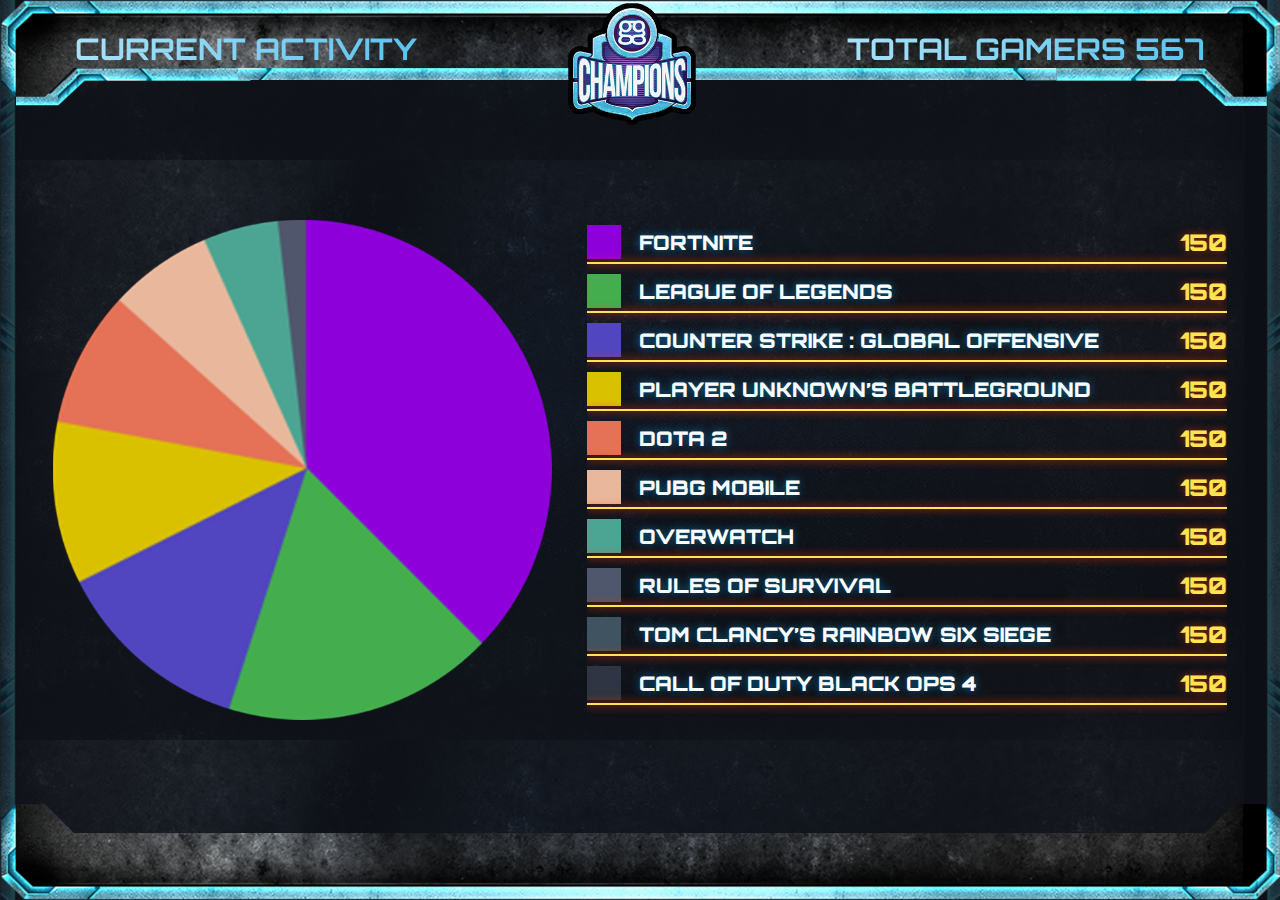
<file: index.html>
<!DOCTYPE html>
<html lang="en" dir="ltr">
  <head>
    <meta charset="utf-8">
    <title>slides</title>
    <meta name="viewport" content="width=device-width, initial-scale=1">
    <link rel="stylesheet" href="./styles.css">

    <style media="screen">
      body {
        margin: 0;
      }
    </style>
  </head>
  <body>
    <div class="slide">

      <div class="slide__top">

        <div class="slide__top-label slide__top-label_first">
          CURRENT ACTIVITY
        </div>
        <div class="slide__top-logo"></div>
        <div class="slide__top-label slide__top-label_second">
          TOTAL GAMERS 567
        </div>

      </div>

      <div class="slide__content">

        <img src="./images/graph.png" class="slide__graph"/>

        <ul class="slide__games-list">
          <li class="slide__game-item">

            <div class="slide__item-wrapper">
              <span class="slide__game-sq" style='background-color: #8e00da;'></span>
              <span class="slide__game-name">FORTNITE</span>
            </div>

            <span class="slide__game-points">150</span>

          </li>
          <li class="slide__game-item">

            <div class="slide__item-wrapper">
              <span class="slide__game-sq" style='background-color: #44ae4e;'></span>
              <span class="slide__game-name">LEAGUE OF LEGENDS</span>
            </div>

            <span class="slide__game-points">150</span>

          </li>
          <li class="slide__game-item">

            <div class="slide__item-wrapper">
              <span class="slide__game-sq" style='background-color: #5146bf;'></span>
              <span class="slide__game-name">COUNTER STRIKE : GLOBAL OFFENSIVE</span>
            </div>

            <span class="slide__game-points">150</span>

          </li>
          <li class="slide__game-item">

            <div class="slide__item-wrapper">
              <span class="slide__game-sq" style='background-color: #dac100;'></span>
              <span class="slide__game-name">PLAYER UNKNOWN’S BATTLEGROUND</span>
            </div>

            <span class="slide__game-points">150</span>

          </li>
          <li class="slide__game-item">

            <div class="slide__item-wrapper">
              <span class="slide__game-sq" style='background-color: #e57257;'></span>
              <span class="slide__game-name">DOTA 2</span>
            </div>

            <span class="slide__game-points">150</span>

          </li>
          <li class="slide__game-item">

            <div class="slide__item-wrapper">
              <span class="slide__game-sq" style='background-color: #e9b89c;'></span>
              <span class="slide__game-name">PUBG MOBILE</span>
            </div>

            <span class="slide__game-points">150</span>

          </li>
          <li class="slide__game-item">

            <div class="slide__item-wrapper">
              <span class="slide__game-sq" style='background-color: #4ca593;'></span>
              <span class="slide__game-name">OVERWATCH</span>
            </div>

            <span class="slide__game-points">150</span>

          </li>
          <li class="slide__game-item">

            <div class="slide__item-wrapper">
              <span class="slide__game-sq" style='background-color: #4f576c;'></span>
              <span class="slide__game-name">RULES OF SURVIVAL</span>
            </div>

            <span class="slide__game-points">150</span>

          </li>
          <li class="slide__game-item">

            <div class="slide__item-wrapper">
              <span class="slide__game-sq" style='background-color: #3f5460;'></span>
              <span class="slide__game-name">TOM CLANCY’S RAINBOW SIX SIEGE</span>
            </div>

            <span class="slide__game-points">150</span>

          </li>
          <li class="slide__game-item">

            <div class="slide__item-wrapper">
              <span class="slide__game-sq" style='background-color: #303543;'></span>
              <span class="slide__game-name">CALL OF DUTY BLACK OPS 4</span>
            </div>

            <span class="slide__game-points">150</span>

          </li>
        </ul>

      </div>

      <div class="slide__bottom"></div>
    </div>
  </body>
</html>
</file>
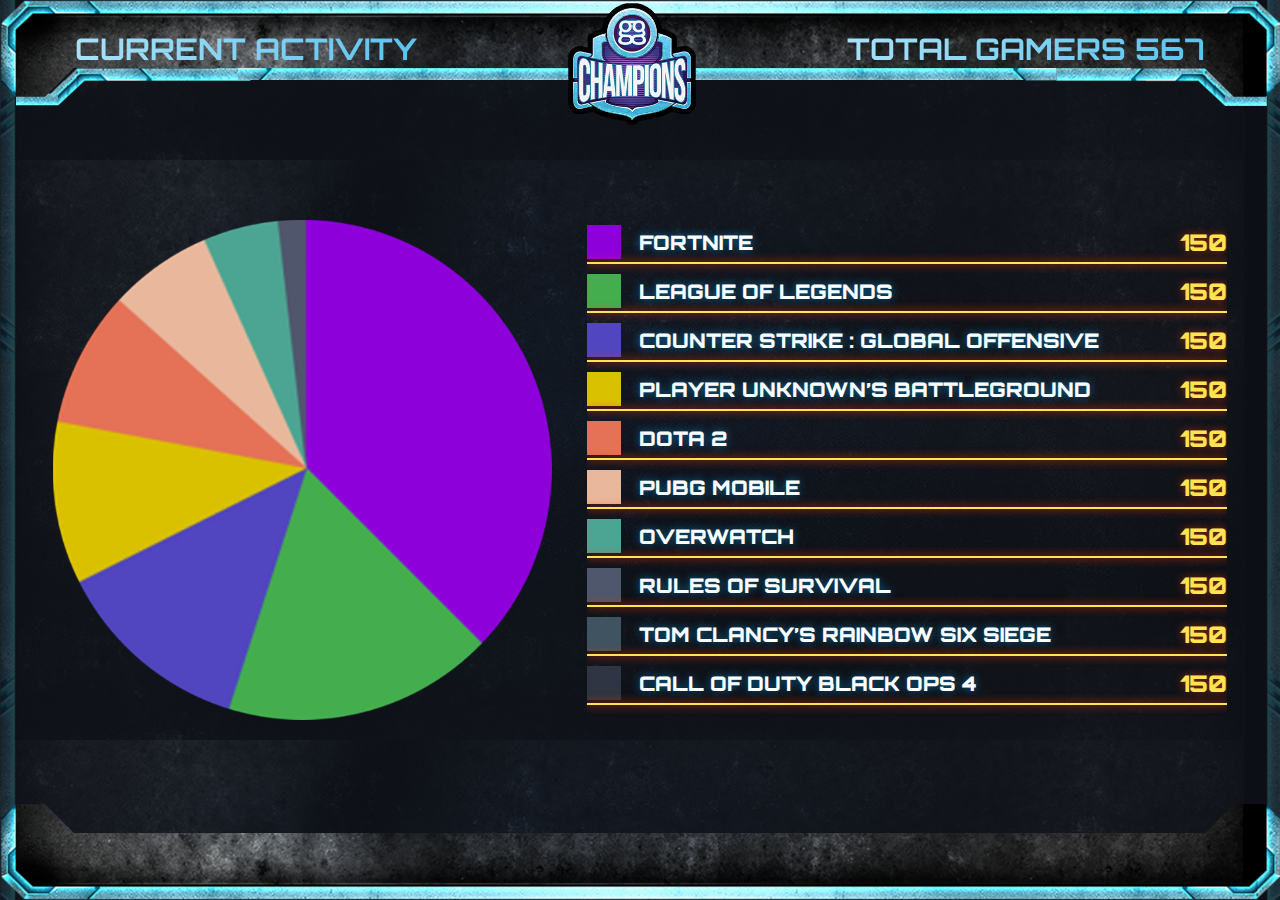
<file: gamesGraph/index.html>
<!DOCTYPE html>
<html lang="en" dir="ltr">
  <head>
    <meta charset="utf-8">
    <title>slides</title>
    <meta name="viewport" content="width=device-width, initial-scale=1">
    <link rel="stylesheet" href="./styles.css">

    <style media="screen">
      body {
        margin: 0;
      }
    </style>
  </head>
  <body>
    <div class="slide">

      <div class="slide__top">

        <div class="slide__top-label slide__top-label_first">
          CURRENT ACTIVITY
        </div>
        <div class="slide__top-logo"></div>
        <div class="slide__top-label slide__top-label_second">
          TOTAL GAMERS 567
        </div>

      </div>

      <div class="slide__content">

        <img src="./images/graph.png" class="slide__graph"/>

        <ul class="slide__games-list">
          <li class="slide__game-item">

            <div class="slide__item-wrapper">
              <span class="slide__game-sq" style='background-color: #8e00da;'></span>
              <span class="slide__game-name">FORTNITE</span>
            </div>

            <span class="slide__game-points">150</span>
            <div class="slide__item-underline"></div>

          </li>
          <li class="slide__game-item">

            <div class="slide__item-wrapper">
              <span class="slide__game-sq" style='background-color: #44ae4e;'></span>
              <span class="slide__game-name">LEAGUE OF LEGENDS</span>
            </div>

            <span class="slide__game-points">150</span>

            <div class="slide__item-underline"></div>

          </li>
          <li class="slide__game-item">

            <div class="slide__item-wrapper">
              <span class="slide__game-sq" style='background-color: #5146bf;'></span>
              <span class="slide__game-name">COUNTER STRIKE : GLOBAL OFFENSIVE</span>
            </div>

            <span class="slide__game-points">150</span>
            <div class="slide__item-underline"></div>

          </li>
          <li class="slide__game-item">

            <div class="slide__item-wrapper">
              <span class="slide__game-sq" style='background-color: #dac100;'></span>
              <span class="slide__game-name">PLAYER UNKNOWN’S BATTLEGROUND</span>
            </div>

            <span class="slide__game-points">150</span>
            <div class="slide__item-underline"></div>

          </li>
          <li class="slide__game-item">

            <div class="slide__item-wrapper">
              <span class="slide__game-sq" style='background-color: #e57257;'></span>
              <span class="slide__game-name">DOTA 2</span>
            </div>

            <span class="slide__game-points">150</span>
            <div class="slide__item-underline"></div>

          </li>
          <li class="slide__game-item">

            <div class="slide__item-wrapper">
              <span class="slide__game-sq" style='background-color: #e9b89c;'></span>
              <span class="slide__game-name">PUBG MOBILE</span>
            </div>

            <span class="slide__game-points">150</span>
            <div class="slide__item-underline"></div>

          </li>
          <li class="slide__game-item">

            <div class="slide__item-wrapper">
              <span class="slide__game-sq" style='background-color: #4ca593;'></span>
              <span class="slide__game-name">OVERWATCH</span>
            </div>

            <span class="slide__game-points">150</span>
            <div class="slide__item-underline"></div>

          </li>
          <li class="slide__game-item">

            <div class="slide__item-wrapper">
              <span class="slide__game-sq" style='background-color: #4f576c;'></span>
              <span class="slide__game-name">RULES OF SURVIVAL</span>
            </div>

            <span class="slide__game-points">150</span>
            <div class="slide__item-underline"></div>

          </li>
          <li class="slide__game-item">

            <div class="slide__item-wrapper">
              <span class="slide__game-sq" style='background-color: #3f5460;'></span>
              <span class="slide__game-name">TOM CLANCY’S RAINBOW SIX SIEGE</span>
            </div>

            <span class="slide__game-points">150</span>
            <div class="slide__item-underline"></div>

          </li>
          <li class="slide__game-item">

            <div class="slide__item-wrapper">
              <span class="slide__game-sq" style='background-color: #303543;'></span>
              <span class="slide__game-name">CALL OF DUTY BLACK OPS 4</span>
            </div>

            <span class="slide__game-points">150</span>
            <div class="slide__item-underline"></div>

          </li>
        </ul>

      </div>

      <div class="slide__bottom"></div>
    </div>
  </body>
</html>
</file>
<file: styles.css>
@import url('https://fonts.googleapis.com/css?family=Orbitron:400,700,900');


.slide {
  max-width: 100%;
  margin: 0 auto;
  display: flex;
  align-items: center;
  flex-direction: column;
  font-family: 'Orbitron';
  background: #0f131a url('./images/bg.png') repeat-y center / 100%;
  max-height: 100vh;
}

.slide__top {
  width: 100%;
  display: flex;
  height: 28vh;
  justify-content: space-around;
  align-items: flex-start;
  background: url('./images/slide__top-bg.png') no-repeat center top / contain;
}

@media (max-width:767px) {
  .slide__top {
    flex-direction: column-reverse;
    align-items: center;
  }
}

.slide__bottom {
  width: 100%;
  height: 28vh;
  display: flex;
  justify-content: space-around;
  align-items: center;
  background: url('./images/slide__bottom-bg.png') no-repeat center bottom / contain;
}

.slide__top-label {
  background-image: linear-gradient(to left, #5bc3ee 0%, #a9e1f7 100%);
  background-clip: text;
  -webkit-background-clip: text;
  color: #fefefe;
  font-size: 2vw;
  text-transform: uppercase;
  color: transparent;
  font-weight: 700;
  position: relative;
  top: 2.3vw;
  white-space: nowrap;
}

@media (max-width:1500px) {
  .slide__top-label {
    font-size: 30px;
    top: 30px;
  }
}

@media (max-width:1275px) {
  .slide__top-label {
    font-size: 25px;
    top: 20px;
  }
}

@media (max-width: 992px) {
  .slide__top-label {
    font-size: 20px;
    top: 20px;
  }
}

@media (max-width: 840px) {
  .slide__top-label {
    font-size: 16px;
    top: 12px;
  }

  .slide__top-label_second {
    margin-bottom: 20px;
  }
}

@media (max-width: 600px) {
  .slide__top-label {
    font-size: 14px;
    top: 8px;
  }
}

@media (max-width: 410px) {
  .slide__top-label_second {
    font-size: 11px;
    top: 5px;
  }
}

.slide__top-logo {
  width: 10vw;
  height: 10vw;
  background: url('./images/logo.png') no-repeat center / contain;
}

@media (max-width: 600px) {
  .slide__top-logo {
    height: 100px;
  }
}

.slide__content {
  margin-top: 40px;
  display: flex;
  align-items: center;
  width: 100%;
  height: 70vh;
  justify-content: space-around;
}

@media (max-width: 767px) {
  .slide__content {
    flex-direction: column;
    align-items: center;
  }
}

.slide__graph {
  max-width: 39%;
  height: 100%;
  object-fit: contain;
  margin-right: 30px;
  margin-left: 50px;
}

@media (max-width: 767px) {
  .slide__graph {
    margin: 0;
    margin-bottom: 30px;
    width: 60%;
  }
}

.slide__games-list {
  list-style: none;
  padding: 0;
  margin: 0;
  width: 50%;
  margin-right: 50px;
  max-height: calc(100vh - 400px);
  overflow: auto;
}

@media (max-width:767px) {
  .slide__games-list {
    margin: 0;
    width: 90%;
  }
}

.slide__game-item {
  display: flex;
  align-items: center;
  position: relative;
  justify-content: space-between;
  margin-bottom: 15px;
}

.slide__game-item::after {
  content: '';
  position: absolute;
  width: 100%;
  height: 2px;
  bottom: -5px;
  box-shadow: 0 0 8px 1px rgba(255, 60, 0, 0.58);
  background-color: #ffe451;
}

.slide__item-wrapper {
  display: flex;
  align-items: center;
}

.slide__game-name {
  text-shadow: 0 0 8px rgba(0, 174, 255, 0.58);
  color: #fefefe;
  font-size: 1.5vw;
  font-weight: 900;
  text-transform: uppercase;
}

@media (max-width: 1600px) {
  .slide__game-name {
    font-size: 20px;
  }
}
@media (max-width: 767px) {
  .slide__game-name {
    font-size: 14px;
  }
}

.slide__game-sq {
  min-width: 34px;
  min-height: 34px;
  display: inline-block;
  margin-right: 18px;
}

.slide__game-points {
  text-shadow: 0 0 8px rgba(255, 60, 0, 0.58);
  font-size: 1.7vw;
  font-weight: 900;
  color: #ffe451;
}

@media (max-width: 1600px) {
  .slide__game-points {
    font-size: 23px;
  }
}

@media (max-width: 767px) {
  .slide__game-points {
    font-size: 16px;
  }
}
</file>
<file: gamesGraph/styles.css>
@import url('https://fonts.googleapis.com/css?family=Orbitron:400,700,900');


.slide {
  max-width: 100%;
  margin: 0 auto;
  display: flex;
  align-items: center;
  flex-direction: column;
  font-family: 'Orbitron';
  background: #0f131a url('./images/bg.png') repeat-y center / 100%;
  max-height: 100vh;
}

.slide__top {
  width: 100%;
  display: flex;
  height: 28vh;
  justify-content: space-around;
  align-items: flex-start;
  background: url('./images/slide__top-bg.png') no-repeat center top / contain;
}

@media (max-width:767px) {
  .slide__top {
    flex-direction: column-reverse;
    align-items: center;
  }
}

.slide__bottom {
  width: 100%;
  height: 28vh;
  display: flex;
  justify-content: space-around;
  align-items: center;
  background: url('./images/slide__bottom-bg.png') no-repeat center bottom / contain;
}

.slide__top-label {
  background-image: linear-gradient(to left, #5bc3ee 0%, #a9e1f7 100%);
  background-clip: text;
  -webkit-background-clip: text;
  color: #fefefe;
  font-size: 2vw;
  text-transform: uppercase;
  color: transparent;
  font-weight: 700;
  position: relative;
  top: 2.3vw;
  white-space: nowrap;
}

@media (max-width:1500px) {
  .slide__top-label {
    font-size: 30px;
    top: 30px;
  }
}

@media (max-width:1275px) {
  .slide__top-label {
    font-size: 25px;
    top: 20px;
  }
}

@media (max-width: 992px) {
  .slide__top-label {
    font-size: 20px;
    top: 20px;
  }
}

@media (max-width: 840px) {
  .slide__top-label {
    font-size: 16px;
    top: 12px;
  }

  .slide__top-label_second {
    margin-bottom: 20px;
  }
}

@media (max-width: 600px) {
  .slide__top-label {
    font-size: 14px;
    top: 8px;
  }
}

@media (max-width: 410px) {
  .slide__top-label_second {
    font-size: 11px;
    top: 5px;
  }
}

.slide__top-logo {
  width: 10vw;
  height: 10vw;
  background: url('./images/logo.png') no-repeat center / contain;
}

@media (max-width: 600px) {
  .slide__top-logo {
    height: 100px;
  }
}

.slide__content {
  margin-top: 40px;
  display: flex;
  align-items: center;
  width: 100%;
  height: 70vh;
  justify-content: space-around;
}

@media (max-width: 767px) {
  .slide__content {
    flex-direction: column;
    align-items: center;
  }
}

.slide__graph {
  max-width: 39%;
  height: 100%;
  object-fit: contain;
  margin-right: 30px;
  margin-left: 50px;
}

@media (max-width: 767px) {
  .slide__graph {
    margin: 0;
    margin-bottom: 30px;
    width: 60%;
  }
}

.slide__games-list {
  list-style: none;
  padding: 0;
  margin: 0;
  width: 50%;
  margin-right: 50px;
  max-height: calc(100vh - 400px);
  overflow: auto;
}

@media (max-width:767px) {
  .slide__games-list {
    margin: 0;
    width: 90%;
  }
}

.slide__game-item {
  display: flex;
  align-items: center;
  position: relative;
  justify-content: space-between;
  margin-bottom: 15px;
}

.slide__item-underline {
  position: absolute;
  width: 100%;
  height: 2px;
  bottom: -5px;
  box-shadow: 0 0 8px 1px rgba(255, 60, 0, 0.58);
  background-color: #ffe451;
}

.slide__item-wrapper {
  display: flex;
  align-items: center;
}

.slide__game-name {
  text-shadow: 0 0 8px rgba(0, 174, 255, 0.58);
  color: #fefefe;
  font-size: 1.5vw;
  font-weight: 900;
  text-transform: uppercase;
}

@media (max-width: 1600px) {
  .slide__game-name {
    font-size: 20px;
  }
}
@media (max-width: 767px) {
  .slide__game-name {
    font-size: 14px;
  }
}

.slide__game-sq {
  min-width: 34px;
  min-height: 34px;
  display: inline-block;
  margin-right: 18px;
}

.slide__game-points {
  text-shadow: 0 0 8px rgba(255, 60, 0, 0.58);
  font-size: 1.7vw;
  font-weight: 900;
  color: #ffe451;
}

@media (max-width: 1600px) {
  .slide__game-points {
    font-size: 23px;
  }
}

@media (max-width: 767px) {
  .slide__game-points {
    font-size: 16px;
  }
}
</file>
